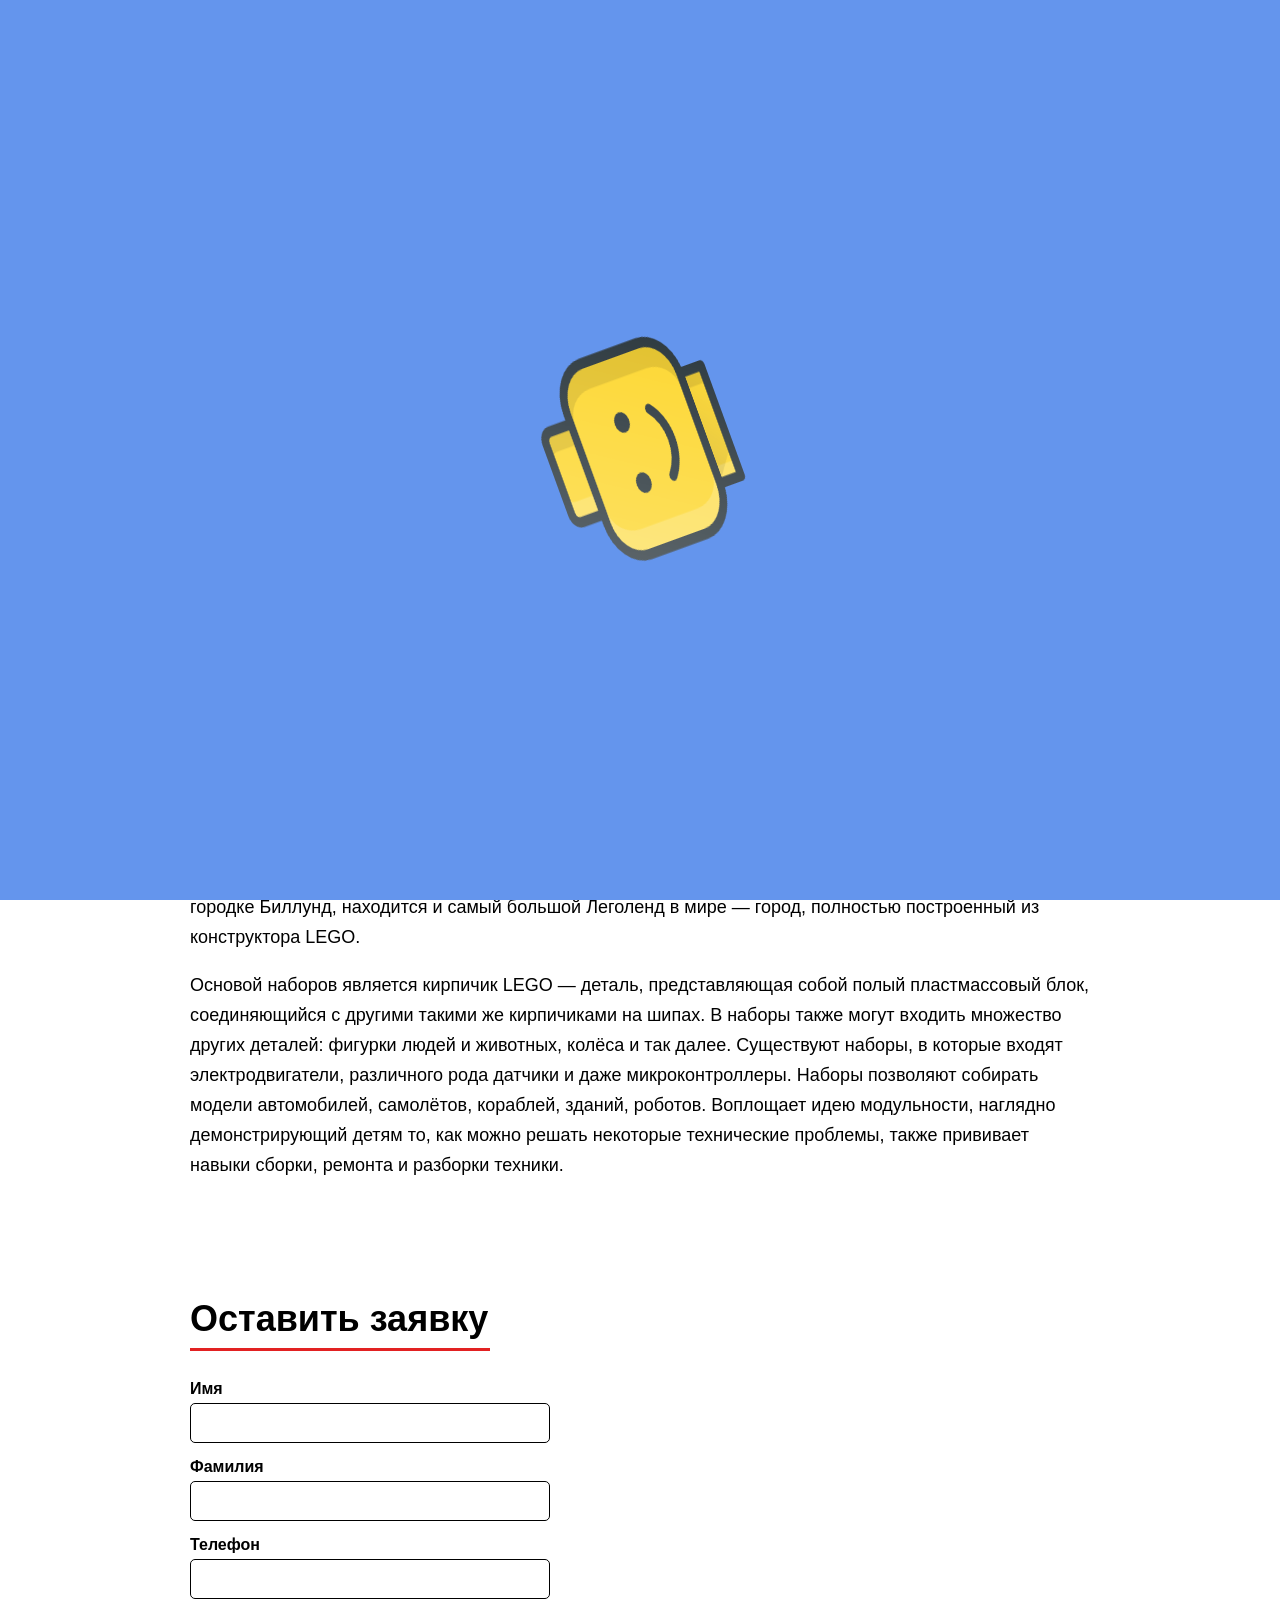
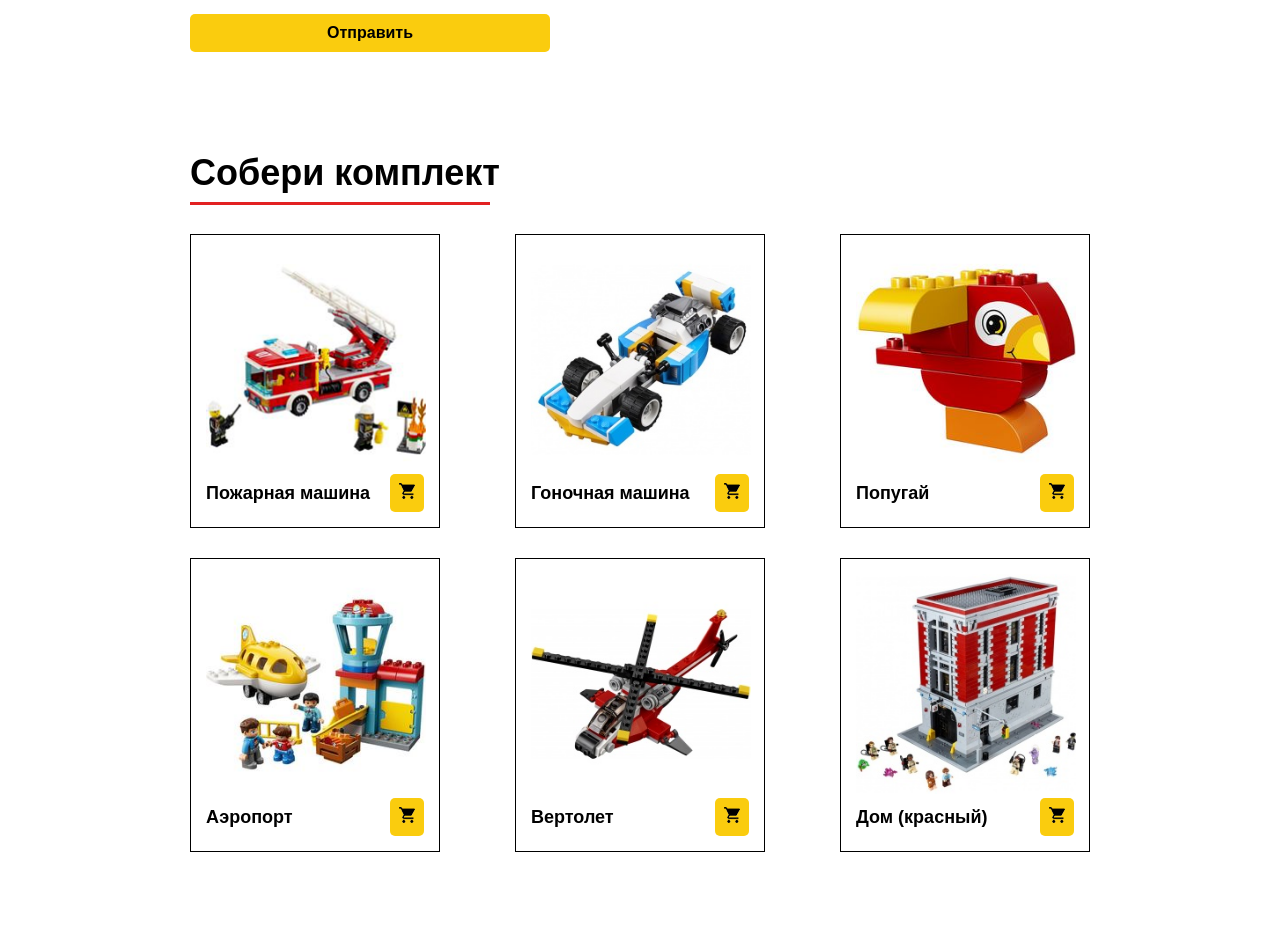
<file: index.html>
<!DOCTYPE html>
<html lang="ru">
<head>
  <meta charset="UTF-8">
  <title>Document</title>
  <!--Стартовые стили шаблона-->
  <link rel="stylesheet" href="css/starter.css">
  <!--Ваши стили-->
  <link rel="stylesheet" href="css/style.css">
</head>

<body>
	<div class="load">
		<img src="img/lego (1).png" class="ps">
	</div>
  
	<!--НАЧАЛО Шапка-->
  <header class="mainheader">
    <div class="container">
     
      <img src="img/logo.png">
      
      <nav class="mainnav">
      	<ul>
      		<li class="menu1 activ">Серии наборов</li>
      		<li class="menu2">О компании</li>
      		<li class="menu3">Оставить заявку</li>
      		<li class="menu4">Собери комплект</li>
			<li ><img src="img/cart25.png"><div id="cart">0</div></li>  
      	</ul>
      </nav>
	</div>
	<div class="progressbar">
		<div class="progress"></div>
	</div>
  </header>
	<!--КОНЕЦ Шапка-->
  
	
  <main>
    <div class="container">
     
      <!--НАЧАЛО Секция "Серии наборов"-->
      <section>
        <h2>Серии наборов</h2>
        
        <!--Стреки для листания слайдера-->
				<img src="img/arrow_right.png" class="slider_arrow_right">
				<img src="img/arrow_left.png" class="slider_arrow_left">
       
		<!--НАЧАЛО Обертка для слайдов-->
		
		<div class="kit_slides_vewport">
        <div class="kit_slides_wrapper">
        	<div class="kit_slide">
        	  <img src="img/series/series1.jpg">
        	  <div class="info">
        	    <h3>THE LEGO MOVIE</h3>
        	    <p>
					Lorem ipsum dolor sit amet consectetur adipisicing elit. Veritatis numquam dicta nesciunt possimus enim saepe, recusandae amet, cum deleniti esse voluptatum nisi expedita, non earum repudiandae pariatur quis odio laboriosam!
				</p>
        	  </div>
			</div>

			<div class="kit_slide">
				<img src="img/series/series2.jpg">
				<div class="info">
				  <h3>THE LEGO MOVIE</h3>
				  <p>
					  Lorem ipsum, dolor sit amet consectetur adipisicing elit. Beatae delectus at consequatur dignissimos ea aliquam ex laboriosam sunt mollitia, molestiae, necessitatibus cumque facilis provident voluptas temporibus. Magnam velit eveniet recusandae!
				  </p>
				</div>
			  </div>

			  <div class="kit_slide">
				<img src="img/series/series3.jpg">
				<div class="info">
				  <h3>THE LEGO MOVIE</h3>
				  <p>
					Lorem ipsum dolor sit amet consectetur, adipisicing elit. Accusantium modi illo dolorem accusamus magnam non culpa alias molestiae deserunt cupiditate, adipisci aliquid. Reprehenderit cupiditate quaerat debitis minus, repellat sequi ipsam.
				  </p>
				</div>
			  </div>

			  <div class="kit_slide">
				<img src="img/series/series4.jpg">
				<div class="info">
				  <h3>THE LEGO MOVIE</h3>
				  <p>
					Lorem ipsum dolor sit amet, consectetur adipisicing elit. Exercitationem commodi sit at, illo id magni saepe. Nihil aliquid nemo corrupti ducimus a? Deleniti amet ad laudantium aliquam excepturi nihil modi!
				  </p>
				</div>

			  </div>
			  <div class="kit_slide">
				<img src="img/series/series5.jpg">
				<div class="info">
				  <h3>THE LEGO MOVIE</h3>
				  <p>Lorem ipsum dolor sit amet, consectetur adipisicing elit. Distinctio quisquam vel iusto, quasi, doloremque aliquid quod unde beatae sunt, rerum quibusdam provident quos blanditiis amet nam tenetur molestias a veritatis.</p>
				</div>
			  </div>
			
		</div>
	</div>
		
        <!--КОНЕЦ Обертка для слайдов-->
      </section>
      <!--КОНЕЦ Секция "Серии наборов"-->
      
      
      
      <!--НАЧАЛО Секция "О компании"-->
      <section>
      	<h2>О компании</h2>
      	
      	<p>
      		<strong>LEGO Group</strong> — датская частная компания, занимающаяся производством одноимённых серий развивающих игрушек, представляющих собой наборы деталей для сборки и моделирования разнообразных предметов — конструкторов. Второй по величине (после Hasbro) производитель игрушек в мире.
      	</p>
      	<p>
      		Головной офис компании находится в Дании. Здесь же, в Дании, на полуострове Ютландия, в небольшом городке Биллунд, находится и самый большой Леголенд в мире — город, полностью построенный из конструктора LEGO.
      	</p>
      	<p>
      		Основой наборов является кирпичик LEGO — деталь, представляющая собой полый пластмассовый блок, соединяющийся с другими такими же кирпичиками на шипах. В наборы также могут входить множество других деталей: фигурки людей и животных, колёса и так далее. Существуют наборы, в которые входят электродвигатели, различного рода датчики и даже микроконтроллеры. Наборы позволяют собирать модели автомобилей, самолётов, кораблей, зданий, роботов. Воплощает идею модульности, наглядно демонстрирующий детям то, как можно решать некоторые технические проблемы, также прививает навыки сборки, ремонта и разборки техники.
      	</p>
      </section>
      <!--КОНЕЦ Секция "О компании"-->
      
      
      
      <!--НАЧАЛО Секция "Оставить заявку"-->
      <section>
      	<h2>Оставить заявку</h2>
      	
      	<!--НАЧАЛО Обертка/флекс-контейнер-->
      	<div class="order-wrapper">
      	  <!--НАЧАЛО Левая часть с полями для ввода-->
      		<div class="order-form">
      			<!--Имя-->
      			<label for="firstname_field">Имя</label>
      			<input type="text" id="firstname_field"> 
      			<!--Фамилия-->
      			<label for="lastname_field">Фамилия</label>
      			<input type="text" id="lastname_field">
      			<!--Номер телефона-->     	
      			<label for="phone_field">Телефон</label>
      			<input type="text" id="phone_field">
      			<button class="btn1">Отправить</button>
      		</div>
      	  <!--КОНЕЦ Левая часть с полями для ввода-->
      	  
      	  <!--НАЧАЛО Правая часть с сообщением-->
      		<div class="alert">
      			<p>
      				 
      			</p>
      		</div>      	  
      		<!--КОНЕЦ Правая часть с сообщением-->
      	</div>
      	<!--КОНЕЦ Обертка/флекс-контейнер-->
      </section>
      <!--КОНЕЦ Секция "Оставить заявку"-->
      
      
      
      <!--НАЧАЛО Секция "Собери комплект"-->
      <section>
      	<h2>Собери комплект</h2>
      	
      	<!--НАЧАЛО Обертка/флекс-контейнер для товаров-->
      	<div class="goods-wrapper">
      	
      		<!--НАЧАЛО Товар №1-->
      		<div class="product">
      			<img src="img/goods/1.png">
      			<h4>Пожарная машина</h4>
      			<button class="ad"><img src="img/cart16.png"></button>
      		</div>
      		<!--КОНЕЦ Товар №1-->
      		<!--НАЧАЛО Товар №2-->
      		<div class="product">
      			<img src="img/goods/2.jpg">
      			<h4>Гоночная машина</h4>
      			<button class="ad"><img src="img/cart16.png"></button>
      		</div>
      		<!--КОНЕЦ Товар №2-->
      		<!--НАЧАЛО Товар №3-->
      		<div class="product">
      			<img src="img/goods/3.jpg">
      			<h4>Попугай</h4>
      			<button class="ad"><img src="img/cart16.png"></button>
      		</div>
      		<!--КОНЕЦ Товар №3-->
      		
      		<!--НАЧАЛО Товар №4-->
      		<div class="product">
      			<img src="img/goods/4.jpg">
      			<h4>Аэропорт</h4>
      			<button class="ad"><img src="img/cart16.png"></button>
      		</div>
      		<!--КОНЕЦ Товар №4-->
      		<!--НАЧАЛО Товар №5-->
      		<div class="product">
      			<img src="img/goods/5.jpg">
      			<h4>Вертолет</h4>
      			<button class="ad"><img src="img/cart16.png"></button>
      		</div>
      		<!--КОНЕЦ Товар №5-->
      		<!--НАЧАЛО Товар №6-->
      		<div class="product">
      			<img src="img/goods/6.jpg">
      			<h4>Дом (красный)</h4>
      			<button class="ad"><img src="img/cart16.png"></button>
      		</div>
      		<!--КОНЕЦ Товар №6-->
      	</div>
      	<!--КОНЕЦ Обертка/флекс-контейнер для товаров-->
      </section>
      <!--КОНЕЦ Секция "Собери комплект"-->
      
	</div>
<button class="btn">Up</button>
  </main>
  <script src="script.js"></script>
</body>
</html>
</file>
<file: css/starter.css>
/**********************************************************/
/* Этот файл обеспечивает работоспособность шаблона 			*/
/* Лучше не лезть сюда ручками и ничего не менять здесь 	*/
/* Для ваших стилей есть файл style.css 									*/
/**********************************************************/


body{
  margin: 0;
	padding-top: 85px;
  font-family: 'Arial', sans-serif;
}

*{
  box-sizing: border-box;
}

h2{
  font-size: 36px;
  font-weight: 700;
  margin: 0 0 40px;
  position: relative;
}
h2:after{
  content: ' ';
  display: block;
  position: absolute;
  width: 300px;
  height: 3px;
  background-color: #E22122;
  top: 50px;
  left: 0;
}

h3{
  font-size: 24px;
  font-weight: 400;
  margin: 10px 0 20px;
}

h4{
	font-size: 18px;
	font-weight: 700;
}

p{
  font-size: 18px;
  line-height: 30px;
}

section{
  padding: 50px 0;
	position: relative;
}

.mainheader{
  background-color: #EECB33;
  padding: 15px 0;
	position: fixed;
	width: 100%;
	top: 0;
	left: 0;
	z-index: 1;
}

.container{
  width: 900px;
  margin: auto;
}




.mainheader>.container{
	display: flex;
	justify-content: space-between;
	align-items: center;
}
.mainnav>ul{
	display: flex;
	list-style: none;
	width: 770px;
	justify-content: space-between;
	align-items: center;
	font-weight: 700;
}
.mainnav>ul li a{
	font-size: 18px;
	font-weight: 700;
	color: #000;
	text-decoration: none;
}
.mainnav>ul li a:hover{
	text-decoration: underline;
}

.mainnav>ul li img{
	vertical-align: middle;
}




.kit_slides_vewport{
	position: relative;
	left: 50px;
	width: 800px;
}
.kit_slide{
  display: flex;
  justify-content: space-between;
  align-items: flex-start;
	width: 800px;
}
.kit_slide img{
  width: 250px;
}
.kit_slide .info{
  width: 510px;
}


.slider_arrow_left{
	position: absolute;
	left: 0;
	bottom: 220px;
	cursor: pointer;
}
.slider_arrow_right{
	position: absolute;
	right: 0;
	bottom: 220px;
	cursor: pointer;
}




input[type="text"]{
	border-radius: 5px;
	border: 1px solid black;
	padding: 10px 15px;
	font-size: 16px;
	width: 360px;
	margin-bottom: 15px;
	display: block;
}
label{
	font-size: 16px;
	font-weight: 700;
	display: block;
	margin-bottom: 5px;
}
button{
	background-color: #facc0e;
	font-size: 16px;
	font-weight: 700;
	width: 360px;
	padding: 10px 15px;
	border-radius: 5px;
	border: none;
	cursor: pointer;
}


.order-wrapper{
	display: flex;
	justify-content: space-between;
	align-items: center;
}
.order-alert{
	width: 500px;
	border-radius: 10px;
	border: 1px solid black;
	padding: 25px;
}

.order-alert p{
	margin: 0;
}




.goods-wrapper{
	display: flex;
	align-content: flex-start;
	justify-content: space-between;
	flex-wrap: wrap;
}

.product{
	width: 250px;
	padding: 15px;
	border: 1px solid black;
	margin-bottom: 30px;
}
.product>img{
	width: 220px;
}
.product>h4{
	margin: 9px 0 0 0;
	float: left;
}
.product>button{
	width: auto;
	padding: 9px;
	float: right;
}
</file>
<file: css/style.css>
/*progressbar*/
.progressbar{
    background-color:cornflowerblue;
    position:fixed;
    height: 5px;
    width: 100vw;
    margin-top: 12px;
}
.progress{
    background-color:red;
    height: 5px;
    width: 0vw;
}

.activ{
    text-decoration: underline;
	color: #E22122;
}
.btn{
    height: 50px;
    width: 50px;
    border-radius: 100%;
    border: solid red 2px;
    background-color: #EECB33;
    color:red;
    position:fixed;
    text-align: center;
    display:none;
    right: 50px;
    bottom: 50px;
    transition:5s;
}

.alert{
    width: 500px;
	border-radius: 10px;
	border: 1px solid black;
    padding: 25px;
    display: none;
}
.kit_slides_wrapper{
    display:flex;
    height: 325px;
    width: 4000px;
    transition: 1s;
}
.kit_slides_vewport{
    overflow: hidden;
    width: 800px;
}
.kit_slide{
    width: 800px;
}

.load{
    top: 0px;
    left: 0px;
    z-index: 10000;
    position: fixed;
    height: 100vh;
    width: 100vw;
    background-color: cornflowerblue;
}
.ps{
    height: 10vh;
    width:10vw;
    margin-left: 45vw;
    margin-top:45vh;
    transition: 0.5s;
}
</file>
